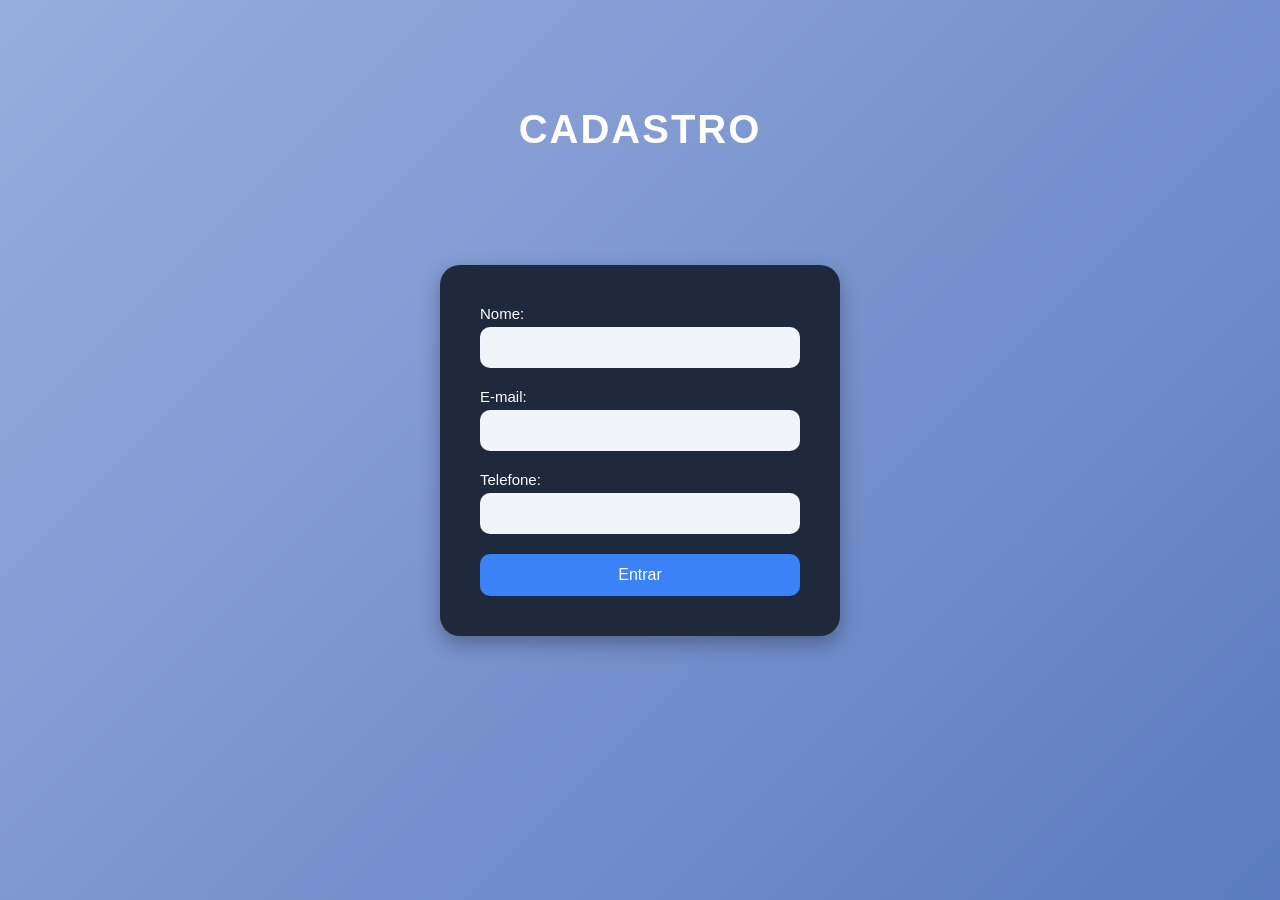
<file: index.html>
<!DOCTYPE html>
<html lang="en">
<head>
    <meta charset="UTF-8">
    <meta name="viewport" content="width=device-width, initial-scale=1.0">
    <title>Formulário de Cadastro</title>
    <link rel="stylesheet" href="css/main.css">

    <link rel="manifest" href="manifest.json">

    <meta name="theme-color" content="#000000">
        
</head>
<body>
    <h1>cadastro</h1>
    <form>
        <label for="nome">Nome:</label>
        <input type="text" id="nome">

        <label for="email">E-mail:</label>
        <input type="email" id="email">

        <label for="telefone">Telefone:</label>
        <input type="text" id="telefone">

        <input type="submit" value="Entrar">
    </form>
</body>
</html>
</file>
<file: css/main.css>
body {
    font-family: 'Arial Rounded MT', Arial, sans-serif;
    background: linear-gradient(135deg, #98addd, #5b7bc0);
    display: flex;
    justify-content: center;
    align-items: center;
    height: 100vh;
    margin: 0;
}

/* caixa do formulário */
form {
    background: #1e293b;
    padding: 40px;
    border-radius: 20px;
    width: 320px;
    box-shadow: 0 8px 20px rgba(0,0,0,0.3);
    display: flex;
    flex-direction: column;
}


h1 {
    position: absolute;
    top: 80px;
    color: white;
    font-size: 40px;
    text-transform: uppercase;
    letter-spacing: 2px;
}


label {
    color: white;
    margin-bottom: 5px;
    font-size: 15px;
}


input[type="text"],
input[type="email"] {
    padding: 12px;
    border: none;
    border-radius: 10px;
    margin-bottom: 20px;
    font-size: 15px;
    outline: none;
    background: #f1f5f9;
}


input[type="text"]:focus,
input[type="email"]:focus {
    border: 2px solid #60a5fa;
}


input[type="submit"] {
    padding: 12px;
    border: none;
    border-radius: 10px;
    background: #3b82f6;
    color: white;
    font-size: 16px;
    cursor: pointer;
    transition: 0.3s;
}

input[type="submit"]:hover {
    background: #2563eb;
    transform: scale(1.03);
}
</file>
<file: index.css>
body {
    font-family: 'Arial Rounded MT', Arial, sans-serif;
    background: linear-gradient(135deg, #98addd, #5b7bc0);
    display: flex;
    justify-content: center;
    align-items: center;
    height: 100vh;
    margin: 0;
}

/* caixa do formulário */
form {
    background: #1e293b;
    padding: 40px;
    border-radius: 20px;
    width: 320px;
    box-shadow: 0 8px 20px rgba(0,0,0,0.3);
    display: flex;
    flex-direction: column;
}


h1 {
    position: absolute;
    top: 80px;
    color: white;
    font-size: 40px;
    text-transform: uppercase;
    letter-spacing: 2px;
}


label {
    color: white;
    margin-bottom: 5px;
    font-size: 15px;
}


input[type="text"],
input[type="email"] {
    padding: 12px;
    border: none;
    border-radius: 10px;
    margin-bottom: 20px;
    font-size: 15px;
    outline: none;
    background: #f1f5f9;
}


input[type="text"]:focus,
input[type="email"]:focus {
    border: 2px solid #60a5fa;
}


input[type="submit"] {
    padding: 12px;
    border: none;
    border-radius: 10px;
    background: #3b82f6;
    color: white;
    font-size: 16px;
    cursor: pointer;
    transition: 0.3s;
}

input[type="submit"]:hover {
    background: #2563eb;
    transform: scale(1.03);
}
</file>
